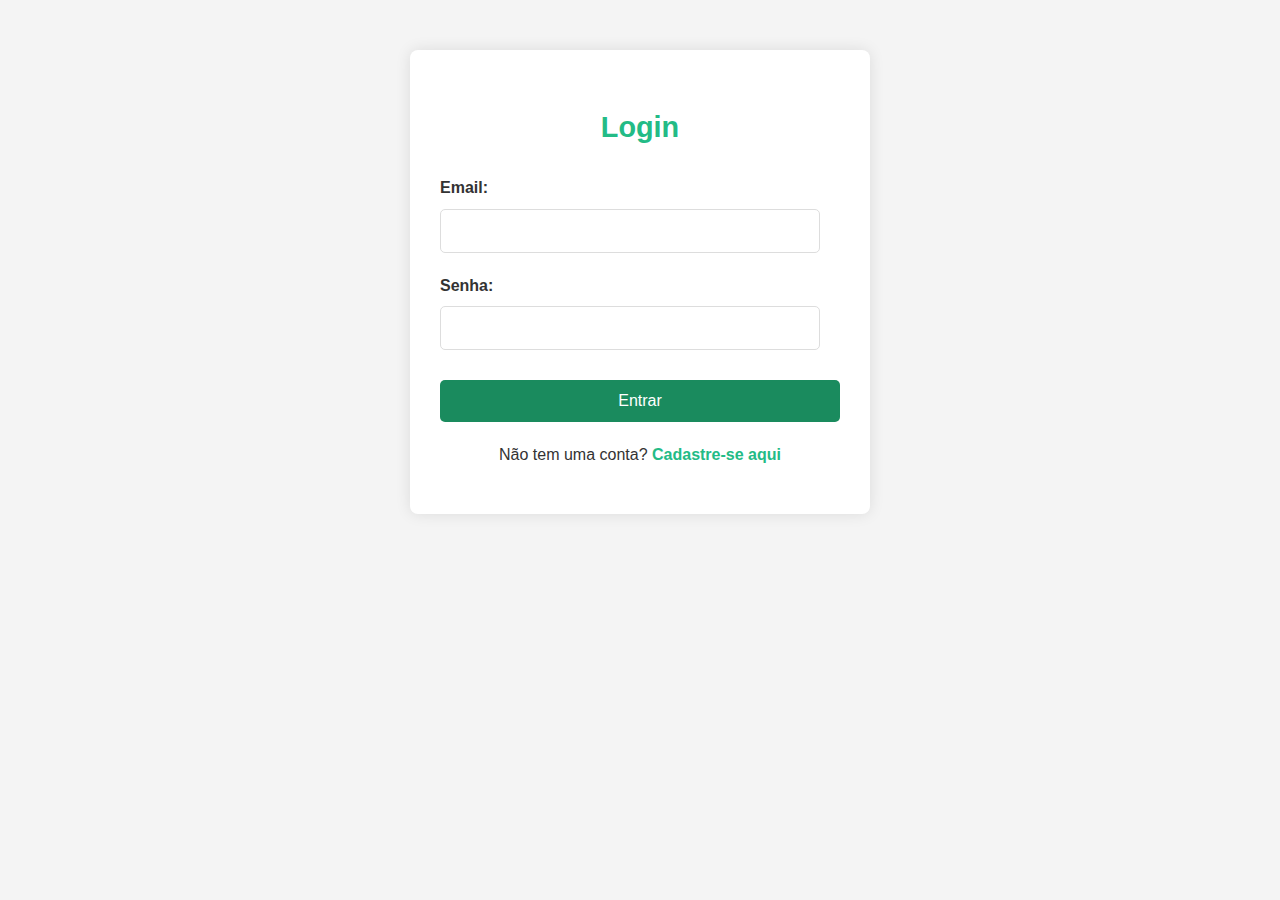
<file: index.html>
<!DOCTYPE html>
<html lang="pt-BR">
<head>
    <meta charset="UTF-8" />
    <meta name="viewport" content="width=device-width, initial-scale=1.0" />
    <title>Pensão em Dia - Login</title>
    <link rel="stylesheet" href="style.css" />
    <link rel="manifest" href="/manifest.json"> </head>
<body>
    <div class="login-container">
        <h2>Login</h2>
        <form id="loginForm">
            <label for="email">Email:</label>
            <input type="email" id="email" name="email" required />

            <label for="password">Senha:</label>
            <input type="password" id="password" name="password" required />

            <button type="submit">Entrar</button>
        </form>
        <div class="link-cadastro">
            <p>Não tem uma conta? <a href="cadastro.html">Cadastre-se aqui</a></p>
        </div>
        <div id="feedbackMessage" class="feedback-message" style="display: none;"></div>
    </div>

    <script src="login.js"></script>
    <script>
      if ('serviceWorker' in navigator) {
        window.addEventListener('load', function() {
          navigator.serviceWorker.register('/service-worker.js').then(function(registration) {
            // Registro bem-sucedido
            console.log('ServiceWorker registration successful with scope: ', registration.scope);
          }, function(err) {
            // Registro falhou :(
            console.log('ServiceWorker registration failed: ', err);
          });
        });
      }
    </script> </body>
</html>
</file>
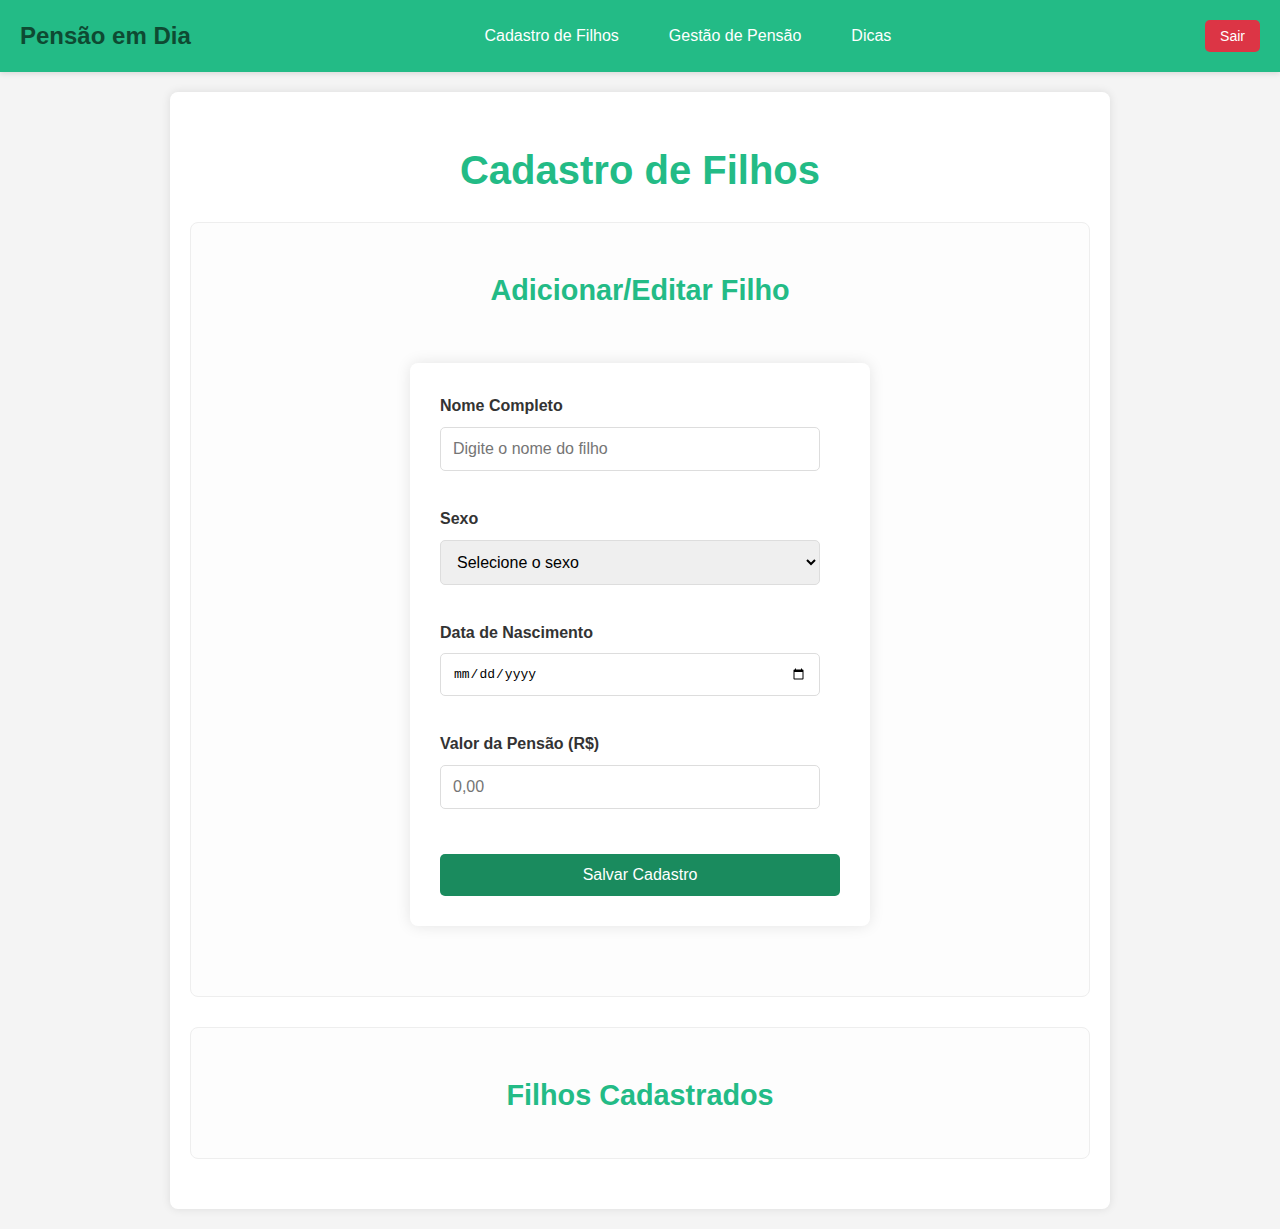
<file: cadastrofilho.html>
<!DOCTYPE html>
<html lang="pt-BR">
<head>
    <meta charset="UTF-8" />
    <meta name="viewport" content="width=device-width, initial-scale=1.0"/>
    <title>Pensão em Dia - Cadastro de Filhos</title>
    <link rel="stylesheet" href="style.css" />
</head>
<body>
    <header class="menu-superior">
        <h1>Pensão em Dia</h1>
        <nav class="abas-navegacao">
            <a href="cadastrofilho.html" class="aba">Cadastro de Filhos</a>
            <a href="gestao.html" class="aba">Gestão de Pensão</a>
            <a href="dicas.html" class="aba">Dicas</a>
        </nav>
        <span id="nomeUsuarioLogado" class="bem-vindo-usuario"></span>
        <button id="logoutBtn" class="logout-btn">Sair</button>
    </header>

    <main class="container">
        <h1>Cadastro de Filhos</h1>

        <section class="form-section">
            <h2>Adicionar/Editar Filho</h2>
            <form id="formCadastro">
                <input type="hidden" id="indiceEdicao" value="" />

                <div class="form-group">
                    <label for="nomeFilho">Nome Completo</label>
                    <input type="text" id="nomeFilho" required placeholder="Digite o nome do filho" />
                </div>

                <div class="form-group">
                    <label for="sexoFilho">Sexo</label>
                    <select id="sexoFilho" required>
                        <option value="">Selecione o sexo</option>
                        <option value="Masculino">Masculino</option>
                        <option value="Feminino">Feminino</option>
                        <option value="Outro">Outro</option>
                    </select>
                </div>

                <div class="form-group">
                    <label for="dataNascimentoFilho">Data de Nascimento</label>
                    <input type="date" id="dataNascimentoFilho" required />
                </div>

                <div class="form-group">
                    <label for="valorPensaoFilho">Valor da Pensão (R$)</label>
                    <input type="number" id="valorPensaoFilho" step="0.01" min="0" required placeholder="0,00" />
                </div>

                <button type="submit" class="btn-salvar">Salvar Cadastro</button>
            </form>
        </section>

        <section class="lista-section">
            <h2>Filhos Cadastrados</h2>
            <div id="listaFilhos" class="lista-filhos-container">
            </div>
        </section>
    </main>

    <script src="cadastrofilho.js"></script>
    <script src="common.js"></script> </body>
</html>
</file>
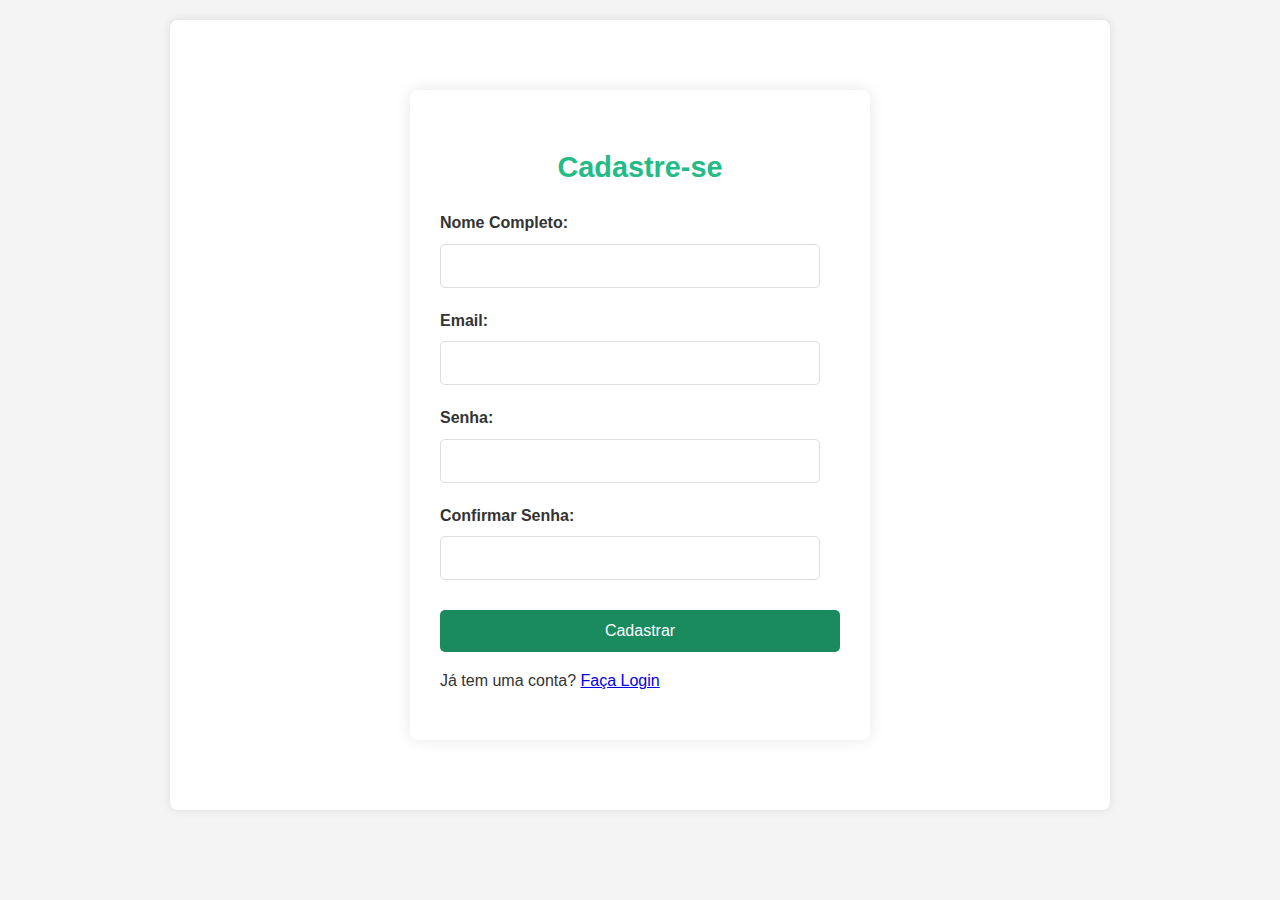
<file: cadastrousuario.html>
<!DOCTYPE html>
<html lang="pt-BR">
<head>
    <meta charset="UTF-8" />
    <meta name="viewport" content="width=device-width, initial-scale=1.0"/>
    <title>Cadastro de Usuário</title>
    <link rel="stylesheet" href="style.css" />
</head>
<body>
    <div class="container">
        <form id="cadastroUsuarioForm">
            <h2>Cadastre-se</h2>
            <label for="nomeCadastro">Nome Completo:</label>
            <input type="text" id="nomeCadastro" required />

            <label for="emailCadastro">Email:</label>
            <input type="email" id="emailCadastro" required />

            <label for="senhaCadastro">Senha:</label>
            <input type="password" id="senhaCadastro" required />

            <label for="confirmarSenha">Confirmar Senha:</label>
            <input type="password" id="confirmarSenha" required />

            <button type="submit">Cadastrar</button>
            <p>Já tem uma conta? <a href="index.html">Faça Login</a></p>
        </form>
    </div>

    <script src="cadastrousuario.js"></script>
</body>
</html>
</file>
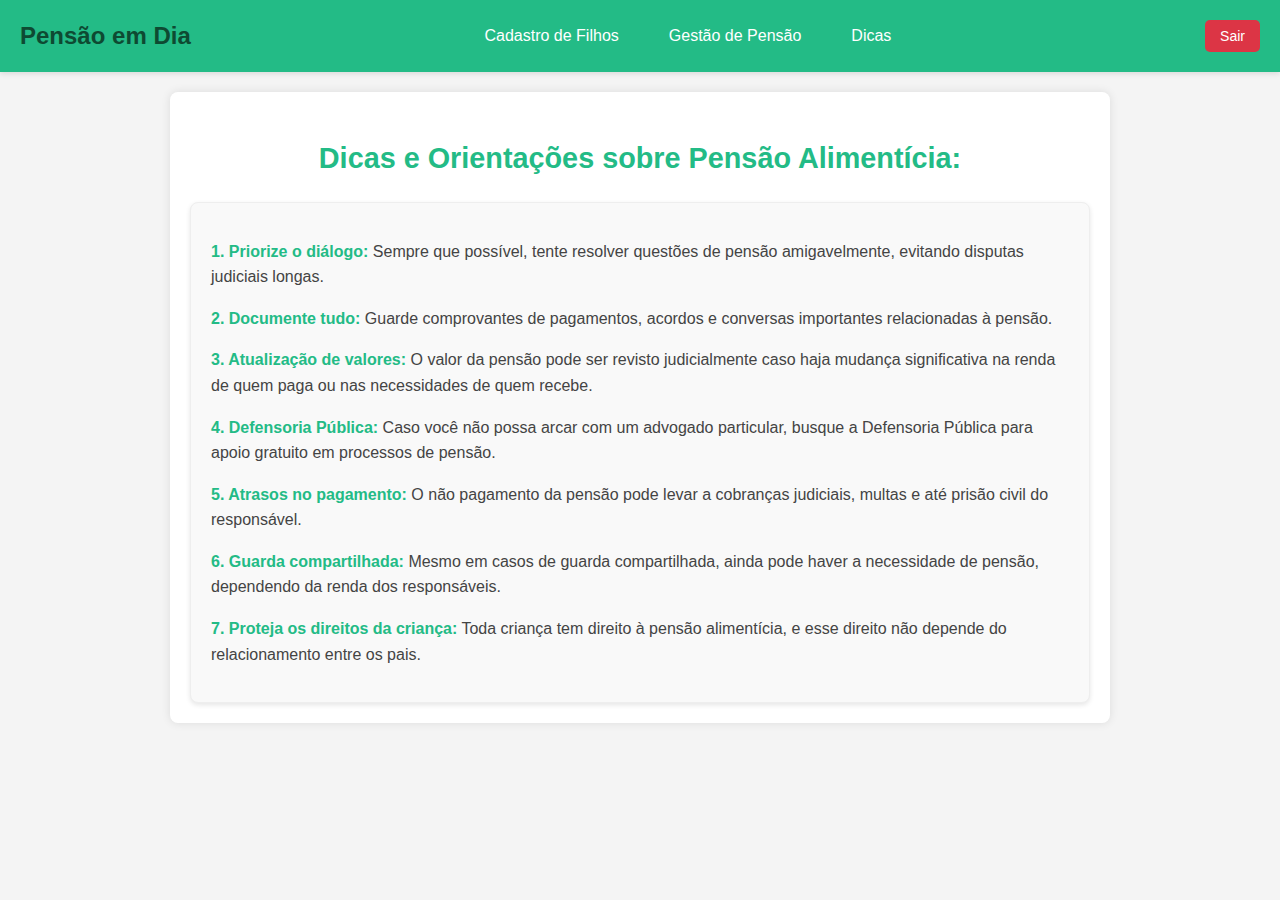
<file: dicas.html>
<!DOCTYPE html>
<html lang="pt-BR">
<head>
    <meta charset="UTF-8" />
    <meta name="viewport" content="width=device-width, initial-scale=1.0"/>
    <title>Dicas sobre Pensão</title>
    <link rel="stylesheet" href="style.css" />
</head>
<body>
    <header class="menu-superior">
        <h1>Pensão em Dia</h1>
        <nav class="abas-navegacao">
            <a href="cadastrofilho.html" class="aba">Cadastro de Filhos</a>
            <a href="gestao.html" class="aba">Gestão de Pensão</a>
            <a href="dicas.html" class="aba">Dicas</a>
        </nav>
        <span id="nomeUsuarioLogado" class="bem-vindo-usuario"></span>
        <button id="logoutBtn" class="logout-btn">Sair</button>
    </header>

    <main class="container">
        <h2>Dicas e Orientações sobre Pensão Alimentícia:</h2>
        <div class="dicas-box">
            <p><strong>1. Priorize o diálogo:</strong> Sempre que possível, tente resolver questões de pensão amigavelmente, evitando disputas judiciais longas.</p>
            <p><strong>2. Documente tudo:</strong> Guarde comprovantes de pagamentos, acordos e conversas importantes relacionadas à pensão.</p>
            <p><strong>3. Atualização de valores:</strong> O valor da pensão pode ser revisto judicialmente caso haja mudança significativa na renda de quem paga ou nas necessidades de quem recebe.</p>
            <p><strong>4. Defensoria Pública:</strong> Caso você não possa arcar com um advogado particular, busque a Defensoria Pública para apoio gratuito em processos de pensão.</p>
            <p><strong>5. Atrasos no pagamento:</strong> O não pagamento da pensão pode levar a cobranças judiciais, multas e até prisão civil do responsável.</p>
            <p><strong>6. Guarda compartilhada:</strong> Mesmo em casos de guarda compartilhada, ainda pode haver a necessidade de pensão, dependendo da renda dos responsáveis.</p>
            <p><strong>7. Proteja os direitos da criança:</strong> Toda criança tem direito à pensão alimentícia, e esse direito não depende do relacionamento entre os pais.</p>
        </div>
    </main>

    <script src="common.js"></script> </body>
    
</html>
</file>
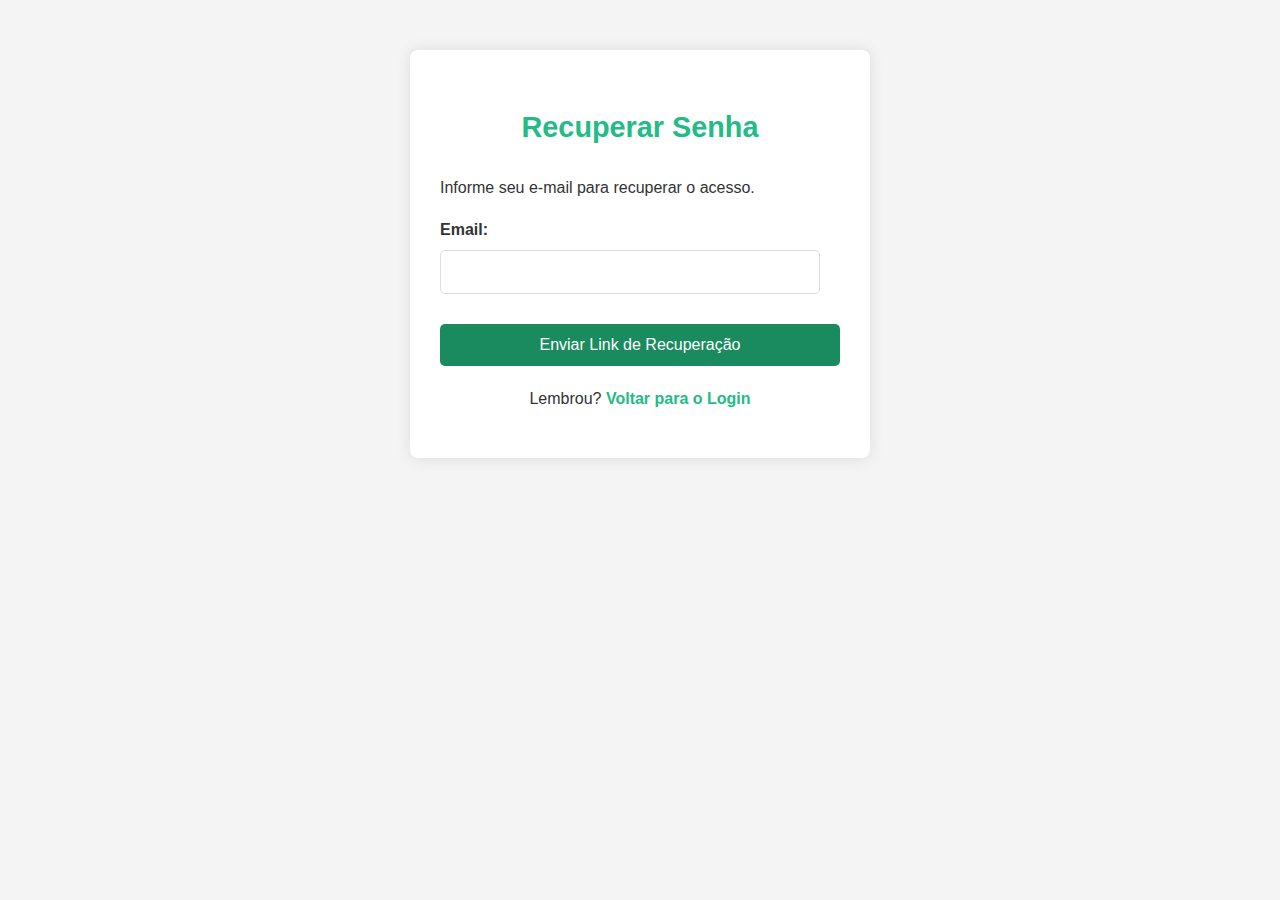
<file: recuperarsenha.html>
<!DOCTYPE html>
<html lang="pt-BR">
<head>
    <meta charset="UTF-8" />
    <meta name="viewport" content="width=device-width, initial-scale=1.0" />
    <title>Pensão em Dia - Recuperar Senha</title>
    <link rel="stylesheet" href="style.css" />
</head>
<body>
    <div class="login-container"> <h2>Recuperar Senha</h2>
        <form id="recuperarSenhaForm">
            <p>Informe seu e-mail para recuperar o acesso.</p>
            <label for="emailRecuperacao">Email:</label>
            <input type="email" id="emailRecuperacao" name="emailRecuperacao" required />

            <button type="submit">Enviar Link de Recuperação</button>
        </form>
        <div class="link-login">
            <p>Lembrou? <a href="index.html">Voltar para o Login</a></p>
        </div>
        <div id="feedbackRecuperacao" class="feedback-message" style="display: none;"></div>
    </div>

    <script src="recuperar-senha.js"></script>
</body>
</html>
</file>
<file: style.css>
/* Variáveis CSS */
:root {
    --cor-primaria: #23bb86; /* Verde principal */
    --cor-secundaria-botoes: #1a8b5e; /* Verde mais escuro para botões */
    --cor-secundaria-botoes-hover: #156d4a; /* Hover dos botões */
    --cor-perigo: #dc3545; /* Vermelho para ações de perigo (excluir, logout) */
    --cor-perigo-hover: #c82333; /* Hover do perigo */
    --cor-aviso: #ffc107; /* Amarelo para aviso/editar */
    --cor-aviso-hover: #e0a800; /* Hover do aviso */
    --cor-fundo-claro: #f4f4f4; /* Fundo geral da página */
    --cor-fundo-container: #fff; /* Fundo de containers e cards */
    --cor-texto-principal: #333;
    --cor-texto-secundario: #555;
    --cor-borda-clara: #ddd;
    --cor-sombra-leve: rgba(0, 0, 0, 0.1);
    --cor-sombra-media: rgba(0, 0, 0, 0.2);
    --cor-sombra-intensa: rgba(0, 0, 0, 0.3);

    /* Cores para status de pagamento (fundo e borda) */
    --status-pago-completo-fundo: #e6f7ee;
    --status-pago-completo-borda: #c9edd9;
    --status-pago-parcial-fundo: #fff9e6;
    --status-pago-parcial-borda: #ffeeb3;
    --status-nao-pago-fundo: #ffe6e6;
    --status-nao-pago-borda: #ffc9c9;

    /* Cores de texto para status de pagamento */
    --status-pago-completo-texto: #1a8b5e;
    --status-pago-parcial-texto: #c79200;
    --status-nao-pago-texto: #a00000;
}

/* Estilos Gerais */
body {
    font-family: 'Segoe UI', Roboto, 'Helvetica Neue', Arial, sans-serif;
    margin: 0;
    padding: 0;
    background-color: var(--cor-fundo-claro);
    color: var(--cor-texto-principal);
    line-height: 1.6;
}

.container {
    max-width: 900px;
    margin: 20px auto;
    padding: 20px;
    background-color: var(--cor-fundo-container);
    border-radius: 8px;
    box-shadow: 0 0 10px var(--cor-sombra-leve);
}

h1 {
    color: var(--cor-primaria);
    text-align: center;
    margin-bottom: 20px;
    font-size: 2.5em;
}

h2 {
    color: var(--cor-primaria);
    text-align: center;
    margin-bottom: 20px;
    font-size: 1.8em;
}

/* Estilos para Formulários (Login, Cadastro de Usuário, Cadastro de Filhos) */
.login-container,
.cadastro-container,
.container form { /* Aplica a campos de formulário genéricos */
    max-width: 400px;
    margin: 50px auto;
    padding: 30px;
    background-color: var(--cor-fundo-container);
    border-radius: 8px;
    box-shadow: 0 0 15px var(--cor-sombra-leve);
}

.login-container h2,
.cadastro-container h2 {
    color: var(--cor-primaria);
    text-align: center;
    margin-bottom: 25px;
}

label {
    display: block;
    margin-bottom: 8px;
    font-weight: bold;
}

input[type="text"],
input[type="email"],
input[type="password"],
input[type="date"],
input[type="number"],
select {
    width: calc(100% - 20px);
    padding: 12px;
    margin-bottom: 20px;
    border: 1px solid var(--cor-borda-clara);
    border-radius: 5px;
    box-sizing: border-box;
    font-size: 1em;
}

button[type="submit"],
.btn-salvar,
.logout-btn,
.adicionar-pagamento {
    background-color: var(--cor-secundaria-botoes);
    color: white;
    padding: 12px 20px;
    border: none;
    border-radius: 5px;
    cursor: pointer;
    font-size: 16px;
    width: 100%;
    margin-top: 10px;
    transition: background-color 0.3s ease, transform 0.1s ease;
}

button[type="submit"]:hover,
.btn-salvar:hover,
.adicionar-pagamento:hover {
    background-color: var(--cor-secundaria-botoes-hover);
}

button[type="submit"]:active,
.btn-salvar:active,
.adicionar-pagamento:active {
    transform: translateY(1px);
}

.link-cadastro,
.link-login {
    text-align: center;
    margin-top: 20px;
}

.link-cadastro a,
.link-login a {
    color: var(--cor-primaria);
    text-decoration: none;
    font-weight: bold;
}

.link-cadastro a:hover,
.link-login a:hover {
    text-decoration: underline;
}

.feedback-message {
    margin-top: 15px;
    padding: 10px;
    border-radius: 5px;
    background-color: var(--status-pago-completo-fundo);
    color: var(--cor-secundaria-botoes);
    border: 1px solid var(--status-pago-completo-borda);
    text-align: center;
    font-weight: bold;
}

/* Estilos do Menu Superior (Header) */
.menu-superior {
    background-color: var(--cor-primaria);
    color: white;
    padding: 15px 20px;
    display: flex;
    justify-content: space-between;
    align-items: center;
    flex-wrap: wrap;
    box-shadow: 0 2px 5px var(--cor-sombra-leve);
}

.menu-superior h1 {
    margin: 0;
    font-size: 24px;
    flex-shrink: 0;
    color: #0e4a32; /* Mantido um tom específico de verde mais escuro para o título */
}

.abas-navegacao {
    display: flex;
    gap: 20px;
    flex-grow: 1;
    justify-content: center;
    margin: 0 20px;
}

.abas-navegacao .aba {
    color: white;
    text-decoration: none;
    padding: 8px 15px;
    border-radius: 5px;
    transition: background-color 0.3s ease;
}

.abas-navegacao .aba:hover {
    background-color: var(--cor-secundaria-botoes);
}

.abas-navegacao .aba.ativa {
    background-color: var(--cor-secundaria-botoes-hover);
    font-weight: bold;
}

.bem-vindo-usuario {
    color: white;
    font-weight: bold;
    margin-right: 20px;
    white-space: nowrap;
}

.logout-btn {
    background-color: var(--cor-perigo);
    width: auto;
    padding: 8px 15px;
    font-size: 14px;
    margin-top: 0;
    flex-shrink: 0;
}

.logout-btn:hover {
    background-color: var(--cor-perigo-hover);
}

/* Media Queries para responsividade do cabeçalho */
@media (max-width: 768px) {
    .menu-superior {
        flex-direction: column;
        text-align: center;
        padding: 10px;
    }

    .menu-superior h1 {
        margin-bottom: 10px;
    }

    .abas-navegacao {
        flex-direction: column;
        gap: 10px;
        width: 100%;
        margin: 10px 0;
    }

    .abas-navegacao .aba {
        width: calc(100% - 30px);
        padding: 10px;
        text-align: center;
    }

    .bem-vindo-usuario {
        margin: 10px 0;
        width: 100%;
        text-align: center;
    }

    .logout-btn {
        width: calc(100% - 30px);
        margin: 10px 0;
    }
}

/* Estilos para a página de Cadastro de Filhos */
.form-section,
.lista-section {
    margin-bottom: 30px;
    padding: 20px;
    border: 1px solid #eee;
    border-radius: 8px;
    background-color: #fdfdfd;
}

.form-group {
    margin-bottom: 15px;
}

.filho-item {
    display: flex;
    justify-content: space-between;
    align-items: center;
    padding: 15px;
    margin-bottom: 10px;
    border: 1px solid #e0e0e0;
    border-radius: 5px;
    background-color: var(--cor-fundo-container);
    box-shadow: 0 2px 4px var(--cor-sombra-leve);
}

.info-filho strong {
    display: block;
    font-size: 1.1em;
    color: var(--cor-texto-principal);
}

.info-filho span {
    display: block;
    color: var(--cor-texto-secundario);
    font-size: 0.9em;
}

.botoes-acao button {
    background-color: var(--cor-aviso);
    color: var(--cor-texto-principal);
    padding: 8px 12px;
    border: none;
    border-radius: 5px;
    cursor: pointer;
    font-size: 0.85em;
    margin-left: 10px;
    transition: background-color 0.3s ease, transform 0.1s ease;
    width: auto;
}

.botoes-acao button:hover {
    background-color: var(--cor-aviso-hover);
}

.botoes-acao button:active {
    transform: translateY(1px);
}

.botoes-acao button.btn-excluir {
    background-color: var(--cor-perigo);
    color: white;
}

.botoes-acao button.btn-excluir:hover {
    background-color: var(--cor-perigo-hover);
}

.sem-filhos {
    text-align: center;
    color: #777;
    padding: 20px;
    border: 1px dashed #ccc;
    border-radius: 5px;
    margin-top: 20px;
}

/* Estilos para a página de Gestão de Pensão */
.filho-bloco {
    background-color: #fdfdfd;
    border: 1px solid var(--cor-borda-clara);
    border-radius: 8px;
    padding: 20px;
    margin-bottom: 20px;
    box-shadow: 0 2px 8px var(--cor-sombra-leve);
}

.filho-header {
    display: flex;
    justify-content: space-between;
    align-items: center;
    margin-bottom: 15px;
}

.filho-header h2 {
    margin: 0;
    color: var(--cor-primaria);
    font-size: 1.5em;
}

.toggle-meses-btn {
    background-color: #6c757d; /* Mantido cinza específico */
    color: white;
    padding: 8px 15px;
    border: none;
    border-radius: 5px;
    cursor: pointer;
    width: auto;
    font-size: 0.9em;
}

.toggle-meses-btn:hover {
    background-color: #5a6268; /* Mantido cinza específico */
}

.filho-detalhes p {
    margin: 5px 0;
    color: var(--cor-texto-secundario);
}

.montante-devedor {
    font-size: 1.2em;
    font-weight: bold;
    padding: 10px;
    margin-top: 15px;
    border-radius: 5px;
    text-align: center;
    color: white;
}

.montante-devedor.verde {
    background-color: var(--cor-primaria);
}

.montante-devedor.amarelo {
    background-color: var(--cor-aviso);
    color: var(--cor-texto-principal);
}

.montante-devedor.vermelho {
    background-color: var(--cor-perigo);
}

.meses-grid {
    display: grid;
    grid-template-columns: repeat(auto-fit, minmax(180px, 1fr));
    gap: 15px;
    margin-top: 20px;
}

.meses-grid.hidden {
    display: none;
}

/* Estilos para a caixa do mês */
.mes-box {
    background-color: #f9f9f9;
    border: 1px solid #eee;
    border-radius: 8px;
    padding: 15px;
    text-align: center;
    box-shadow: 0 1px 3px var(--cor-sombra-leve);
    display: flex;
    flex-direction: column;
    justify-content: space-between;
    min-height: 150px;
    transition: background-color 0.3s ease;
}

/* Novas classes para a cor da caixa do mês */
.mes-box.pago-completo {
    background-color: var(--status-pago-completo-fundo);
    border-color: var(--status-pago-completo-borda);
}

.mes-box.pago-parcial {
    background-color: var(--status-pago-parcial-fundo);
    border-color: var(--status-pago-parcial-borda);
}

.mes-box.nao-pago {
    background-color: var(--status-nao-pago-fundo);
    border-color: var(--status-nao-pago-borda);
}

.mes-nome {
    font-weight: bold;
    margin-bottom: 10px;
    padding-bottom: 5px;
    border-bottom: 1px dashed #e0e0e0;
    color: var(--cor-texto-principal);
}

/* Mantendo as classes de cor de texto caso você prefira um contraste no texto */
.mes-nome.pago-completo {
    color: var(--status-pago-completo-texto);
}
.mes-nome.pago-parcial {
    color: var(--status-pago-parcial-texto);
}
.mes-nome.nao-pago {
    color: var(--status-nao-pago-texto);
}


.pagamentos-lista {
    list-style: none;
    padding: 0;
    margin: 0 0 10px 0;
    flex-grow: 1;
}

.pagamento-item {
    display: flex;
    justify-content: space-between;
    align-items: center;
    background-color: rgba(255, 255, 255, 0.8);
    padding: 8px;
    margin-bottom: 5px;
    border-radius: 4px;
    font-size: 0.9em;
    box-shadow: 0 1px 2px var(--cor-sombra-leve);
}

.pagamento-item button {
    background: none;
    border: none;
    cursor: pointer;
    font-size: 1em;
    margin-left: 5px;
    color: var(--cor-secundaria-botoes);
    padding: 0 3px;
    width: auto;
}

.pagamento-item button:hover {
    color: var(--cor-secundaria-botoes-hover);
}

.btn-excluir-pagamento {
    color: var(--cor-perigo) !important;
}

.btn-excluir-pagamento:hover {
    color: var(--cor-perigo-hover) !important;
}

.adicionar-pagamento {
    margin-top: auto;
    width: auto;
    padding: 8px 12px;
    font-size: 0.9em;
}

.sem-filhos-gestao {
    text-align: center;
    color: #777;
    padding: 40px;
    border: 1px dashed #ccc;
    border-radius: 8px;
    margin-top: 30px;
    font-size: 1.1em;
}

.sem-filhos-gestao a {
    color:var(--cor-secundaria-botoes);
    text-decoration: none;
    font-weight: bold;
}

.sem-filhos-gestao a:hover {
    text-decoration: underline;
}

/* Estilos para a página de Dicas */
.dicas-box {
    background-color: #f9f9f9;
    border: 1px solid #eee;
    border-radius: 8px;
    padding: 20px;
    margin-top: 20px;
    box-shadow: 0 2px 5px var(--cor-sombra-leve);
}

.dicas-box p {
    margin-bottom: 15px;
    line-height: 1.6;
    color: #444;
}

.dicas-box p strong {
    color: var(--cor-primaria);
}

/* --- Estilos para o Modal --- */
.modal {
    display: none;
    position: fixed;
    z-index: 1000;
    left: 0;
    top: 0;
    width: 100%;
    height: 100%;
    overflow: auto;
    background-color: rgba(0,0,0,0.4);
    justify-content: center;
    align-items: center;
    padding: 20px;
    box-sizing: border-box;
}

.modal-content {
    background-color: var(--cor-fundo-container);
    margin: auto;
    padding: 30px;
    border: 1px solid #888;
    border-radius: 10px;
    width: 90%;
    max-width: 400px;
    box-shadow: 0 5px 15px var(--cor-sombra-intensa);
    position: relative;
}

.modal-content h2 {
    color: var(--cor-primaria);
    margin-top: 0;
    margin-bottom: 20px;
}

.close-button {
    color: #aaa;
    float: right;
    font-size: 28px;
    font-weight: bold;
    position: absolute;
    top: 10px;
    right: 15px;
    cursor: pointer;
}

.close-button:hover,
.close-button:focus {
    color: #000;
    text-decoration: none;
    cursor: pointer;
}

/* Ajustes para inputs dentro do modal */
.modal-content input[type="number"],
.modal-content input[type="text"] {
    width: calc(100% - 20px);
    padding: 10px;
    margin-bottom: 15px;
    border: 1px solid var(--cor-borda-clara);
    border-radius: 5px;
    box-sizing: border-box;
}

.modal-content button[type="submit"] {
    background-color: var(--cor-secundaria-botoes);
    color: white;
    padding: 12px 20px;
    border: none;
    border-radius: 5px;
    cursor: pointer;
    font-size: 16px;
    width: 100%;
    margin-top: 10px;
    transition: background-color 0.3s ease, transform 0.1s ease;
}

.modal-content button[type="submit"]:hover {
    background-color: var(--cor-secundaria-botoes-hover);
}

.modal-content button[type="submit"]:active {
    transform: translateY(1px);
}

/* --- Estilos para Navegação de Ano --- */
.year-navigation {
    display: flex;
    justify-content: center;
    align-items: center;
    gap: 15px;
    margin-bottom: 15px;
    padding: 15px 0;
    border-top: 1px solid #eee;
    background-color: #f8f8f8;
    border-radius: 5px;
}

.year-navigation .nav-btn {
    background-color: var(--cor-primaria);
    color: white;
    padding: 10px 15px;
    border: none;
    border-radius: 5px;
    cursor: pointer;
    font-size: 1em;
    display: flex;
    align-items: center;
    gap: 8px;
    transition: background-color 0.3s ease, transform 0.1s ease;
    width: auto;
}

.year-navigation .nav-btn:hover {
    background-color: var(--cor-secundaria-botoes);
}

.year-navigation .nav-btn:active {
    transform: translateY(1px);
}

.year-navigation .current-year {
    font-size: 1.8em;
    font-weight: bold;
    color: var(--cor-texto-principal);
    min-width: 80px;
    text-align: center;
}

/* Estilos para o toggle de habilitação de ano */
.year-enable-toggle {
    text-align: center;
    margin-bottom: 30px;
    padding: 10px 0;
    border-bottom: 1px solid #eee;
    background-color: #f8f8f8;
    border-radius: 5px;
}

.year-enable-toggle label {
    display: inline-flex;
    align-items: center;
    font-weight: normal;
    margin-bottom: 5px;
    cursor: pointer;
}

.year-enable-toggle input[type="checkbox"] {
    margin-right: 8px;
    width: auto;
    margin-bottom: 0;
    transform: scale(1.2);
    cursor: pointer;
}

.year-enable-toggle small {
    display: block;
    color: #666;
    font-size: 0.85em;
    margin-top: 5px;
}


@media (max-width: 500px) {
    .year-navigation {
        flex-wrap: wrap;
        padding: 10px;
    }
    .year-navigation .nav-btn {
        flex-grow: 1;
        justify-content: center;
        padding: 8px 10px;
    }
    .year-navigation .current-year {
        width: 100%;
        margin-bottom: 10px;
    }
    .year-enable-toggle label {
        flex-direction: column;
    }
}

#filhoTabs { /* Usamos o ID diretamente, já que ele é único para o container das abas */
    display: flex;
    justify-content: flex-start;
    gap: 5px;
    margin-bottom: 0;
    border-bottom: 2px solid var(--cor-borda-clara);
    padding-bottom: 0;
    overflow-x: auto;
    flex-wrap: nowrap;
    align-items: flex-end;
}

/* Estilo para os Botões das Abas */
.tab-button {
    background-color: var(--cor-fundo-claro);
    color: var(--cor-texto-secundario);
    padding: 10px 15px;
    border: 1px solid var(--cor-borda-clara);
    border-bottom: none;
    border-radius: 8px 8px 0 0;
    cursor: pointer;
    font-size: 1rem;
    transition: all 0.3s ease;
    white-space: nowrap;
    flex-shrink: 0;
    position: relative;
    top: 2px;
}

.tab-button:hover {
    background-color: #e0e0e0;
}

.tab-button.active {
    background-color: var(--cor-primaria);
    color: white;
    border-color: var(--cor-primaria);
    font-weight: bold;
    top: 2px;
    border-bottom: 2px solid var(--cor-primaria);
    z-index: 1;
}

/* Estilos para o conteúdo de cada filho (que aparece abaixo da aba) */
.filho-content {
    display: none;
    padding: 20px;
    background-color: var(--cor-fundo-container);
    border: 1px solid var(--cor-borda-clara);
    border-top: none;
    border-radius: 0 0 8px 8px;
    box-shadow: 0 5px 10px var(--cor-sombra-leve);
    margin-top: 0;
}

.filho-content.active {
    display: block;
}
</file>
